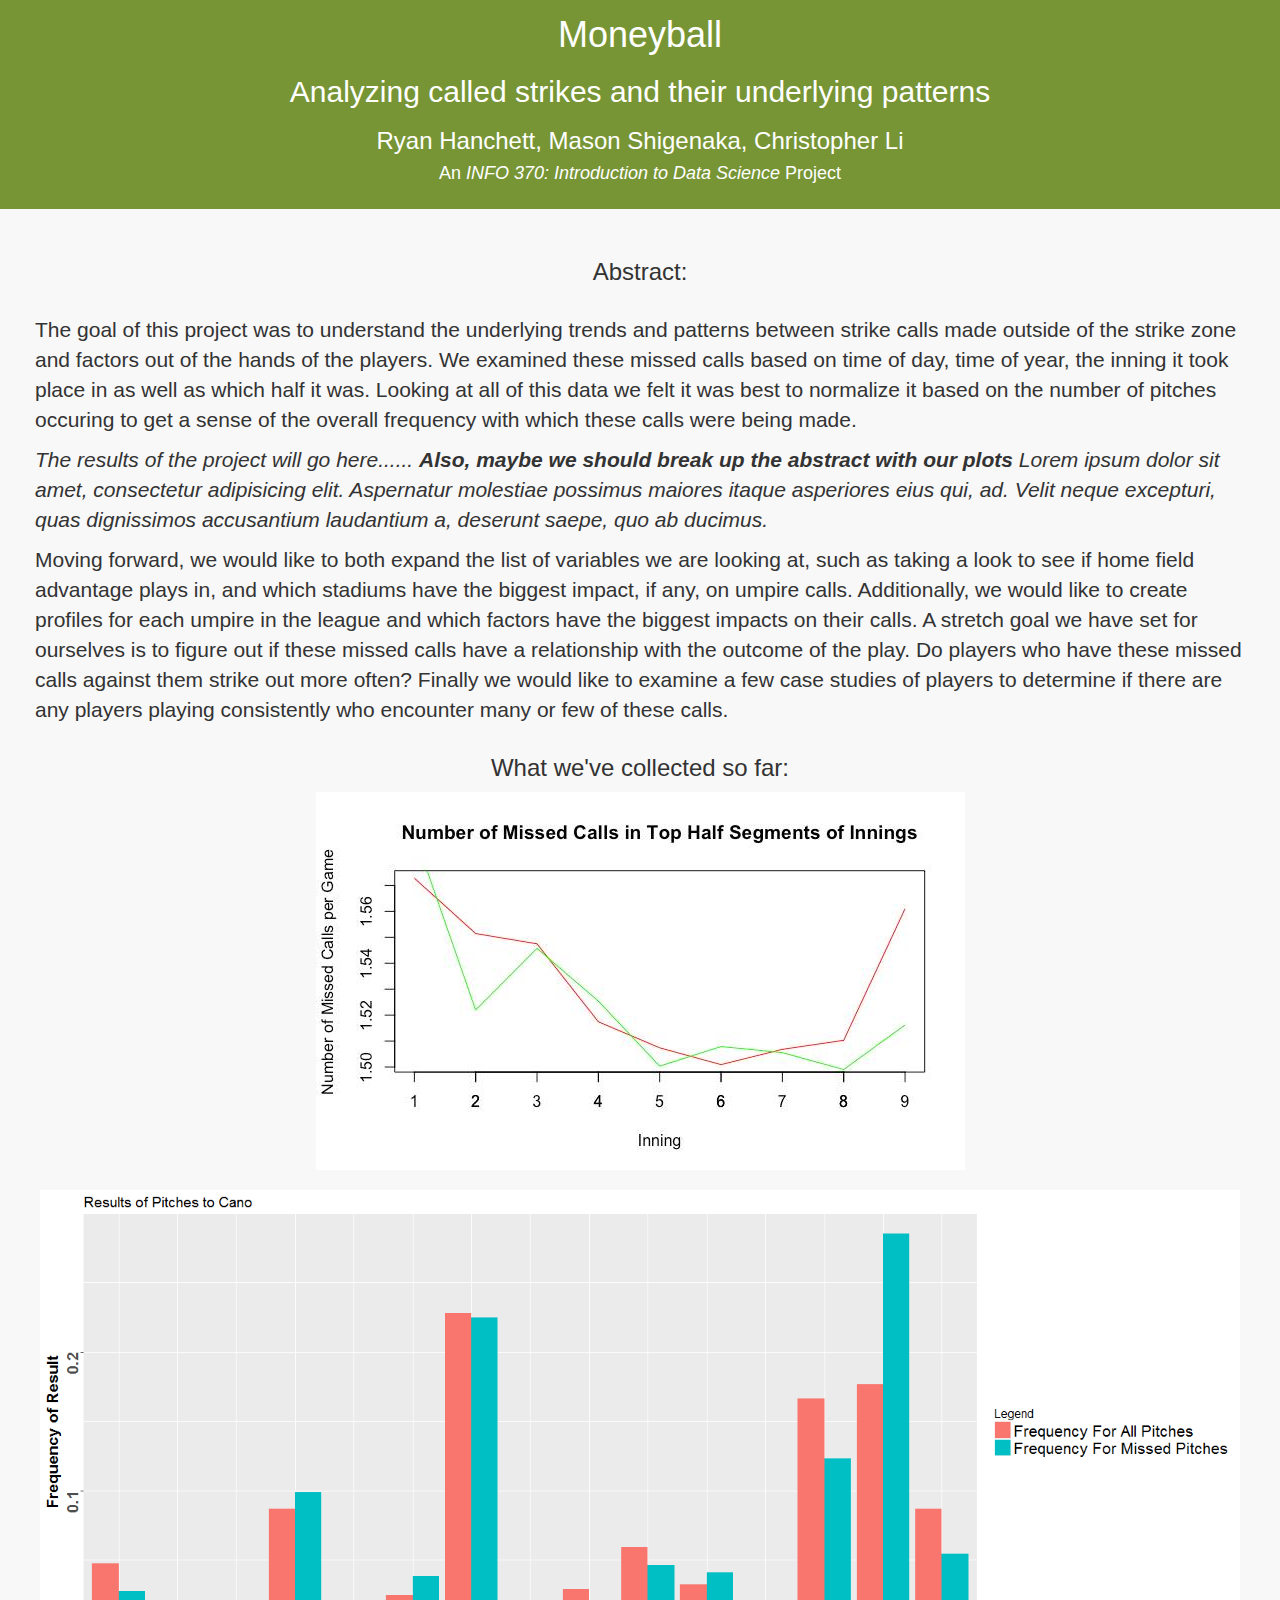
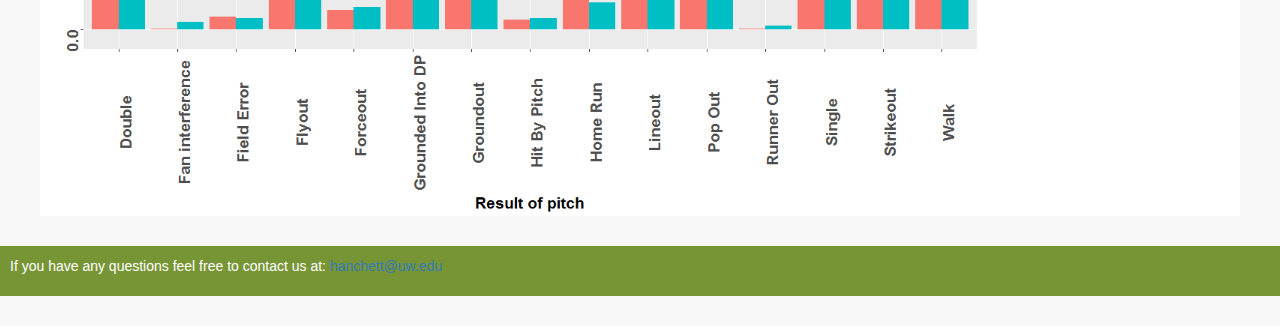
<file: index.html>
<!DOCTYPE html>
<html lang="en">

<head>
    <meta charset="UTF-8">
    <meta name="author" content="Ryan Hanchett, Mason Shigenaka, Christopher Li">
    <meta name="viewport" content="width=device-width, initial-scale=1.0">
    <link rel="stylesheet" href="https://maxcdn.bootstrapcdn.com/bootstrap/3.3.7/css/bootstrap.min.css">
    <link rel="stylesheet" href="css/main.css" />
    <title>Moneyball</title>
</head>

<body>
    <header>
        <h1>Moneyball</h1>
        <h2>Analyzing called strikes and their underlying patterns</h2>
        <h3>Ryan Hanchett, Mason Shigenaka, Christopher Li</h3>
        <h4>An <em>INFO 370: Introduction to Data Science</em> Project</h4>
    </header>

    <main class="row">
        <h3>Abstract:</h3>
        <div id="abstract" class="col-xs-12">
            <div class="abst">
                The goal of this project was to understand the underlying trends and patterns between strike calls made outside of the strike
                zone and factors out of the hands of the players. We examined these missed calls based on time of day, time
                of year, the inning it took place in as well as which half it was. Looking at all of this data we felt it
                was best to normalize it based on the number of pitches occuring to get a sense of the overall frequency
                with which these calls were being made.
            </div>

            <div class="abst">
                <em>The results of the project will go here...... <strong>Also, maybe we should break up the abstract with our plots</strong> Lorem ipsum dolor sit amet, consectetur adipisicing elit. Aspernatur molestiae possimus maiores itaque asperiores eius qui, ad. Velit neque excepturi, quas dignissimos accusantium laudantium a, deserunt saepe, quo ab ducimus.</em>
            </div>

            <div class="abst">
                Moving forward, we would like to both expand the list of variables we are looking at, such as taking a look to see if home
                field advantage plays in, and which stadiums have the biggest impact, if any, on umpire calls. Additionally,
                we would like to create profiles for each umpire in the league and which factors have the biggest impacts
                on their calls. A stretch goal we have set for ourselves is to figure out if these missed calls have a relationship
                with the outcome of the play. Do players who have these missed calls against them strike out more often?
                Finally we would like to examine a few case studies of players to determine if there are any players playing
                consistently who encounter many or few of these calls.
            </div>
        </div>
        <div id="data">
            <h3>What we've collected so far:</h3>
            <img src="Plots/Inning Analysis/by-half-inning.png" alt="A graph comparing missed calls by inning, divided between the top and bottom of each innings">
            <img id="Cano" src="Plots/Cano Analysis/NoErrBars.png" alt="A graph of the frequency of the results of pitches Cano has played">




        </div>

    </main>





    <footer>
        If you have any questions feel free to contact us at: <a href="mailto:hanchett@uw.edu?Subject=Moneyball%20Project"
            target="_top">hanchett@uw.edu</a>
    </footer>
</body>

</html>
</file>
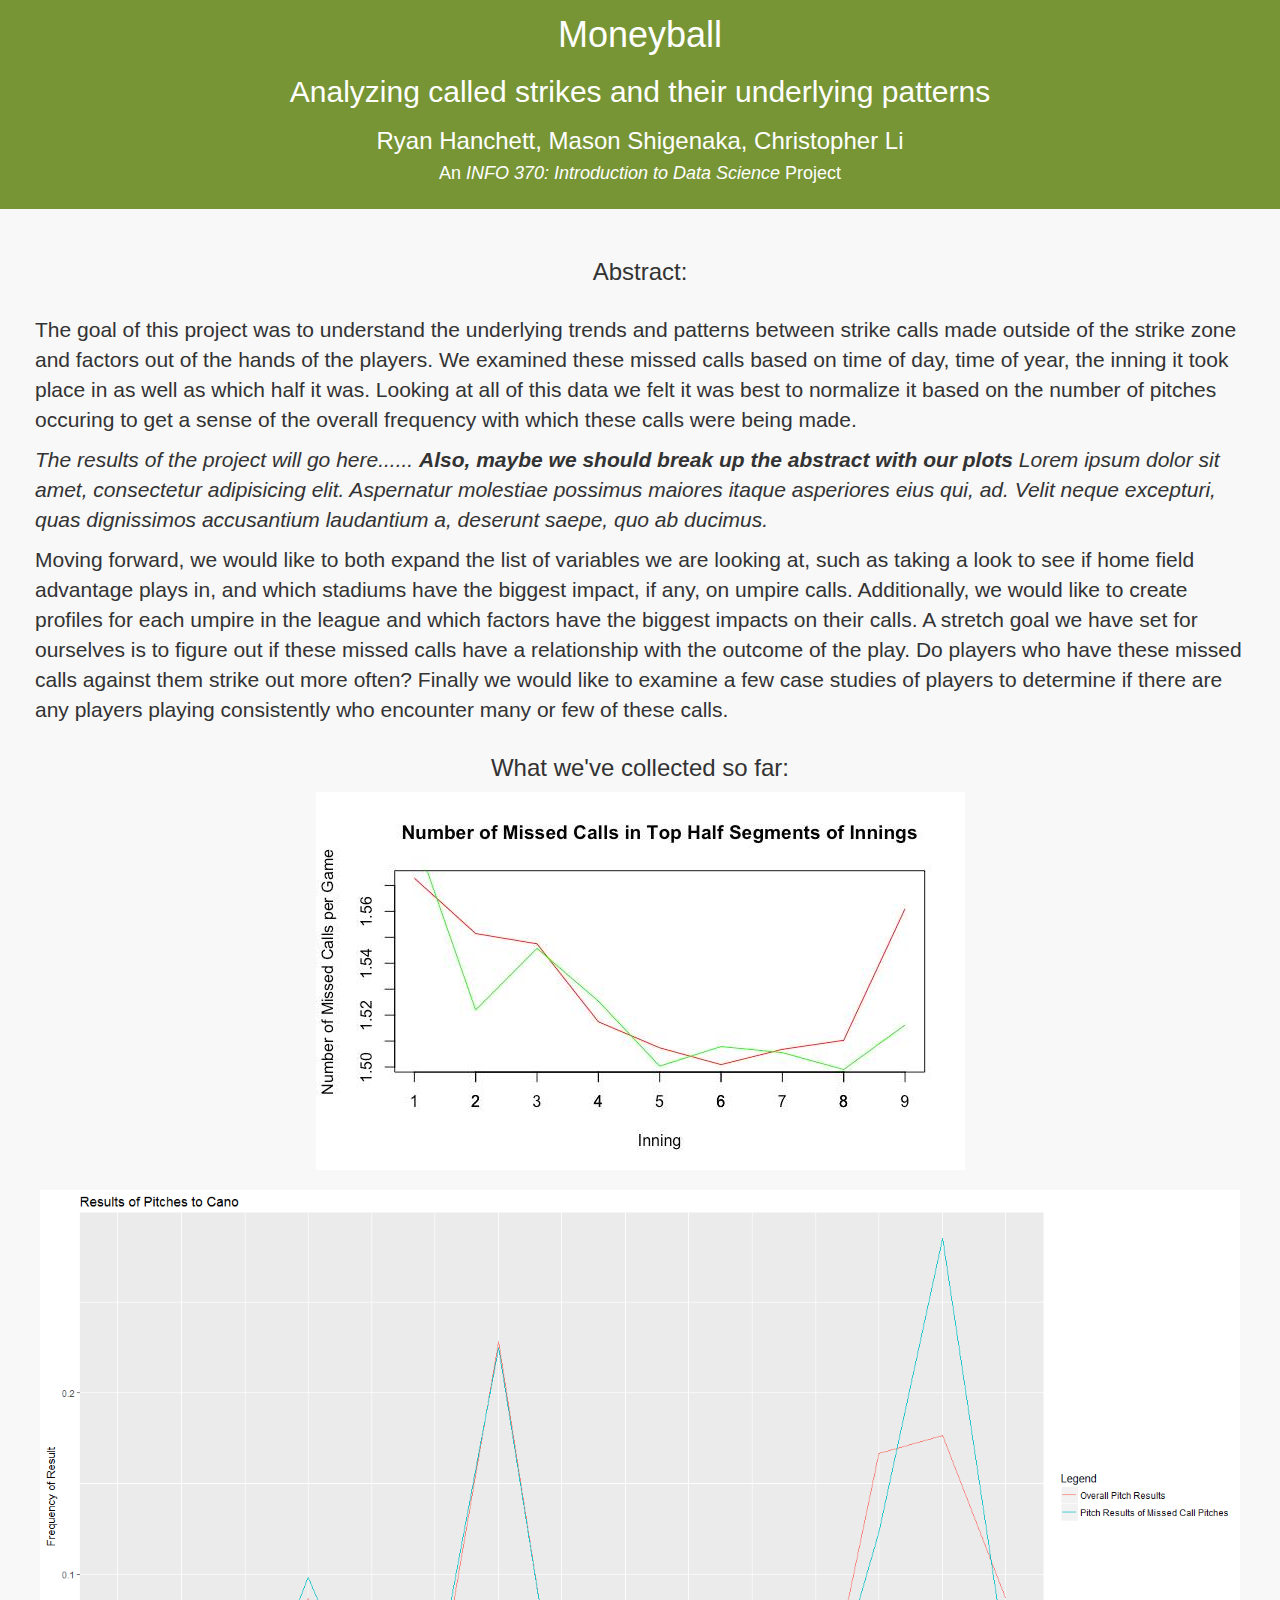
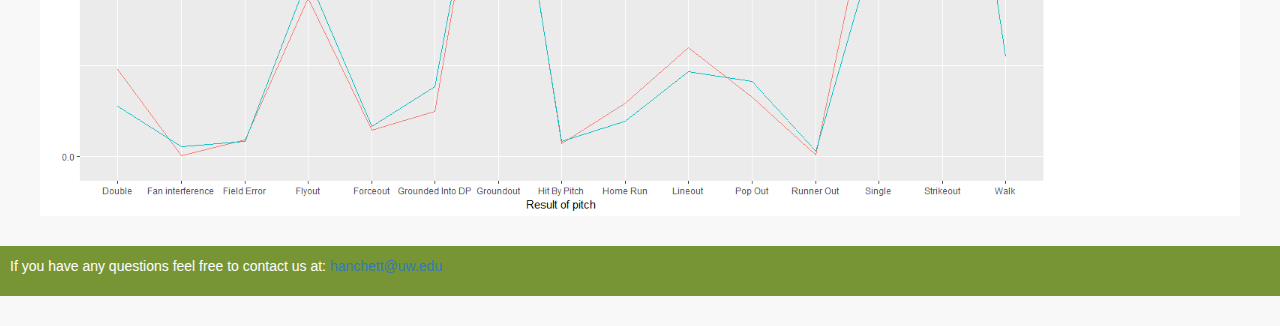
<file: Public/index.html>
<!DOCTYPE html>
<html lang="en">

<head>
    <meta charset="UTF-8">
    <meta name="author" content="Ryan Hanchett, Mason Shigenaka, Christopher Li">
    <meta name="viewport" content="width=device-width, initial-scale=1.0">
    <link rel="stylesheet" href="https://maxcdn.bootstrapcdn.com/bootstrap/3.3.7/css/bootstrap.min.css">
    <link rel="stylesheet" href="css/main.css" />
    <title>Moneyball</title>
</head>

<body>
    <header>
        <h1>Moneyball</h1>
        <h2>Analyzing called strikes and their underlying patterns</h2>
        <h3>Ryan Hanchett, Mason Shigenaka, Christopher Li</h3>
        <h4>An <em>INFO 370: Introduction to Data Science</em> Project</h4>
    </header>

    <main class="row">
        <h3>Abstract:</h3>
        <div id="abstract" class="col-xs-12">
            <div class="abst">
                The goal of this project was to understand the underlying trends and patterns between strike calls made outside of the strike
                zone and factors out of the hands of the players. We examined these missed calls based on time of day, time
                of year, the inning it took place in as well as which half it was. Looking at all of this data we felt it
                was best to normalize it based on the number of pitches occuring to get a sense of the overall frequency
                with which these calls were being made.
            </div>

            <div class="abst">
                <em>The results of the project will go here...... <strong>Also, maybe we should break up the abstract with our plots</strong> Lorem ipsum dolor sit amet, consectetur adipisicing elit. Aspernatur molestiae possimus maiores itaque asperiores eius qui, ad. Velit neque excepturi, quas dignissimos accusantium laudantium a, deserunt saepe, quo ab ducimus.</em>
            </div>

            <div class="abst">
                Moving forward, we would like to both expand the list of variables we are looking at, such as taking a look to see if home
                field advantage plays in, and which stadiums have the biggest impact, if any, on umpire calls. Additionally,
                we would like to create profiles for each umpire in the league and which factors have the biggest impacts
                on their calls. A stretch goal we have set for ourselves is to figure out if these missed calls have a relationship
                with the outcome of the play. Do players who have these missed calls against them strike out more often?
                Finally we would like to examine a few case studies of players to determine if there are any players playing
                consistently who encounter many or few of these calls.
            </div>
        </div>
        <div id="data">
            <h3>What we've collected so far:</h3>
            <img src="img/by-half-inning.png" alt="A graph comparing missed calls by inning, divided between the top and bottom of each innings">
            <img id="Cano" src="img/CanoPlot.png" alt="A graph of the frequency of the results of pitches Cano has played">




        </div>

    </main>





    <footer>
        If you have any questions feel free to contact us at: <a href="mailto:hanchett@uw.edu?Subject=Moneyball%20Project"
            target="_top">hanchett@uw.edu</a>
    </footer>
</body>

</html>
</file>
<file: css/main.css>
body {
    background-color: #f8f8f8;
    font-family: 'Gill Sans', 'Gill Sans MT', Calibri, 'Trebuchet MS', sans-serif;
}


header {
    text-align: center;
    background-color: #779535;
    margin-top: -30px;
    padding-top: 25px;
    padding-bottom: 15px;
    color: white;

}

footer {
    position: relative;
    bottom: 0;
    background-color: #779535;
    color: white;
    width: 100%;
    padding: 10px;
    height: 50px;
    font-size: 1em;
}

a {
    text-decoration: none;
}

main {
    padding: 30px;
}

#abstract {
    font-size: 1.5em; 
    overflow: auto;
    padding: 20px;
}

h3 {
    text-align: center;
}

.abst {
    margin-bottom: 10px;

}

img {
    display: block;
    margin-left: auto;
    margin-right: auto;
}

#Cano {
    width: 1200px;
    height: auto;
    margin-top: 20px;
}
</file>
<file: Public/css/main.css>
body {
    background-color: #f8f8f8;
    font-family: 'Gill Sans', 'Gill Sans MT', Calibri, 'Trebuchet MS', sans-serif;
}


header {
    text-align: center;
    background-color: #779535;
    margin-top: -30px;
    padding-top: 25px;
    padding-bottom: 15px;
    color: white;

}

footer {
    position: relative;
    bottom: 0;
    background-color: #779535;
    color: white;
    width: 100%;
    padding: 10px;
    height: 50px;
    font-size: 1em;
}

a {
    text-decoration: none;
}

main {
    padding: 30px;
}

#abstract {
    font-size: 1.5em; 
    overflow: auto;
    padding: 20px;
}

h3 {
    text-align: center;
}

.abst {
    margin-bottom: 10px;

}

img {
    display: block;
    margin-left: auto;
    margin-right: auto;
}

#Cano {
    width: 1200px;
    height: auto;
    margin-top: 20px;
}
</file>
